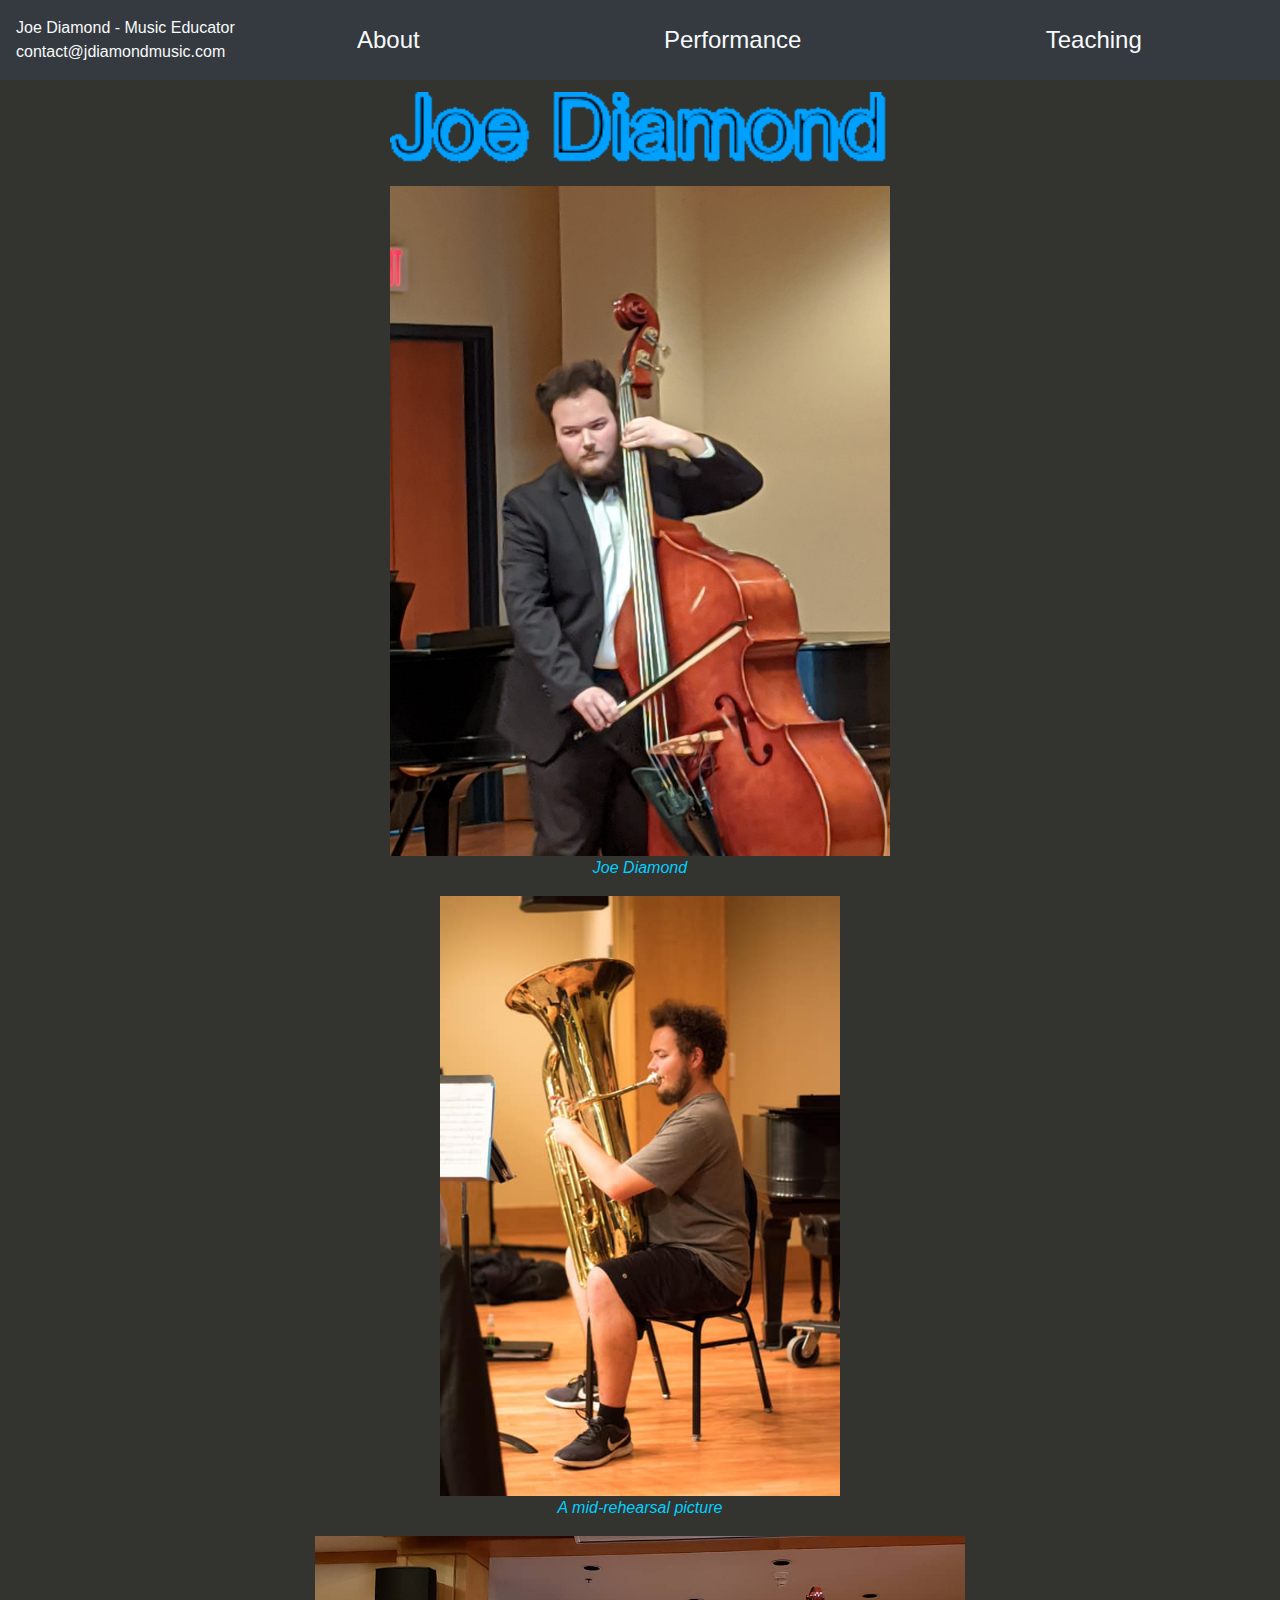
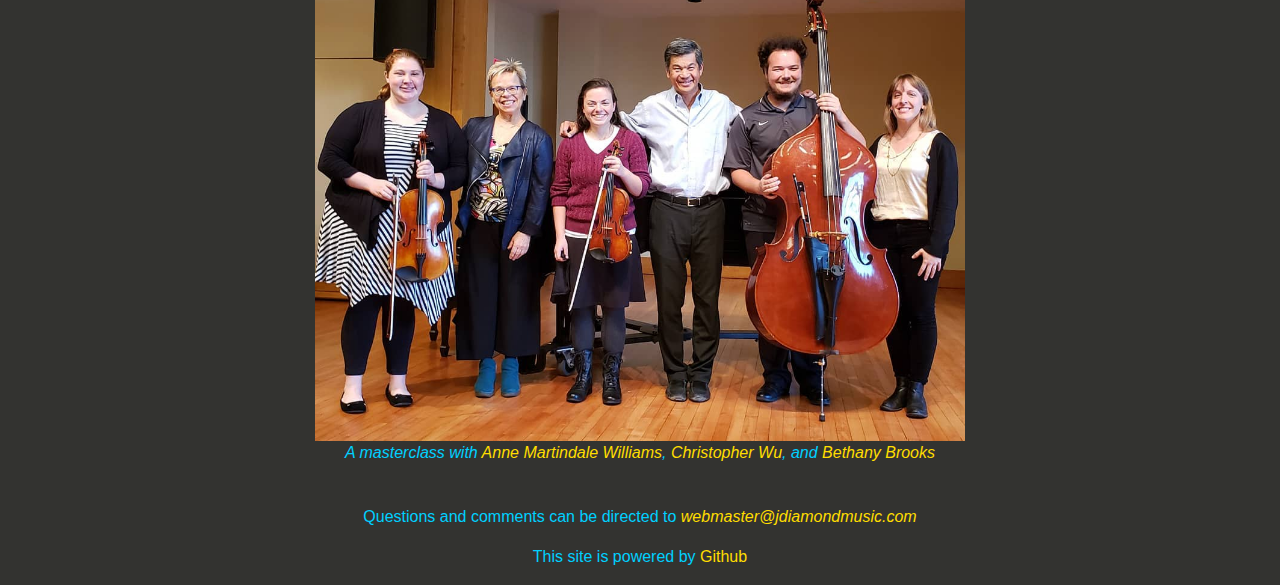
<file: index.html>
<!DOCTYPE html>
<meta charset="UTF-8">
<link rel="stylesheet" href="https://maxcdn.bootstrapcdn.com/bootstrap/4.4.1/css/bootstrap.min.css">
<script src="https://ajax.googleapis.com/ajax/libs/jquery/3.4.1/jquery.min.js"></script>
<script src="https://cdnjs.cloudflare.com/ajax/libs/popper.js/1.16.0/umd/popper.min.js"></script>
<script src="https://maxcdn.bootstrapcdn.com/bootstrap/4.4.1/js/bootstrap.min.js"></script>
<meta name="viewport" content="width=device-width, initial-scale=1">
<link rel="stylesheet" href="/styles/index.css">
<title>Joe Diamond - Music Educator</title>

<nav class="navbar navbar-expand-sm navbar-light bg-dark fixed-top">
	<span class="navbar-text">
		<a class="text-light" style="text-decoration:none;" href="/">Joe Diamond - Music Educator<br>contact@jdiamondmusic.com</a>
	</span>

	<button class="navbar-toggler" type="button" data-toggle="collapse" data-target="#collapsibleNavbar"><span class="navbar-toggler-icon"></span></button>

	<div class="collapse navbar-collapse" id="collapsibleNavbar">
		<ul class="navbar-nav nav-fill w-100">
			<li class="nav-item">
				<a class="nav-link text-light"href="/about/">About</a>
			</li>
			<li class="nav-item">
				<a class="nav-link text-light" href="/performance/">Performance</a>
			</li>
			<li class="nav-item">
				<a class="nav-link text-light" href="/teaching/">Teaching</a>
			</li>
		</ul>
	</div>
</nav>

<br>

<div class="container-fluid pt-5">
	<title>Joe Diamond</title>
	<img id="name" class="img-fluid mx-auto d-block" src="/pictures/Name.gif" height="100" width="500" alt="Animated name JoeDiamond">
	<img src="/pictures/pic1.jpg" class="img-fluid mx-auto d-block" height="500" width="500" alt="Joe Diamond performing on string bass">
	<p><em>Joe Diamond</em></p>
	<img src="/pictures/JTuba.jpg" class="img-fluid mx-auto d-block" height="550" width="400" alt="Joe Diamond playing tuba in a rehearsal">
	<p><em>A mid-rehearsal picture</em></p>
	<img src="/pictures/masterclass.jpg" class="img-fluid mx-auto d-block" height="500" width="650" alt="Joe Diamond posing with members of the Pittsburgh Symphony Orchestra after a masterclass">

	<p><em>A masterclass with
		<a href="https://pittsburghsymphony.org/pso_home/biographies/musicians/martindale-williams-anne" target="_blank" style="text-decoration:none;">Anne Martindale Williams</a>,
		<a href="https://pittsburghsymphony.org/biography/christopher-wu" target="_blank" style="text-decoration:none;">Christopher Wu</a>, and
		<a href="https://www.crescendoinstitute.org/en/faculty/collaborative_piano/bethany_brooks" target="_blank" style="text-decoration:none;">Bethany Brooks</a></em>
	</p>

	<br>

	<!-- Insert content above these p tags -->
	<p id="comm">Questions and comments can be directed to <a href="mailto: webmaster@jdiamondmusic.com"><em>webmaster@jdiamondmusic.com</em></a></p>
	<p id="comm">This site is powered by <a href="http://github.com" target="_blank">Github</a></p>
</div>
</file>
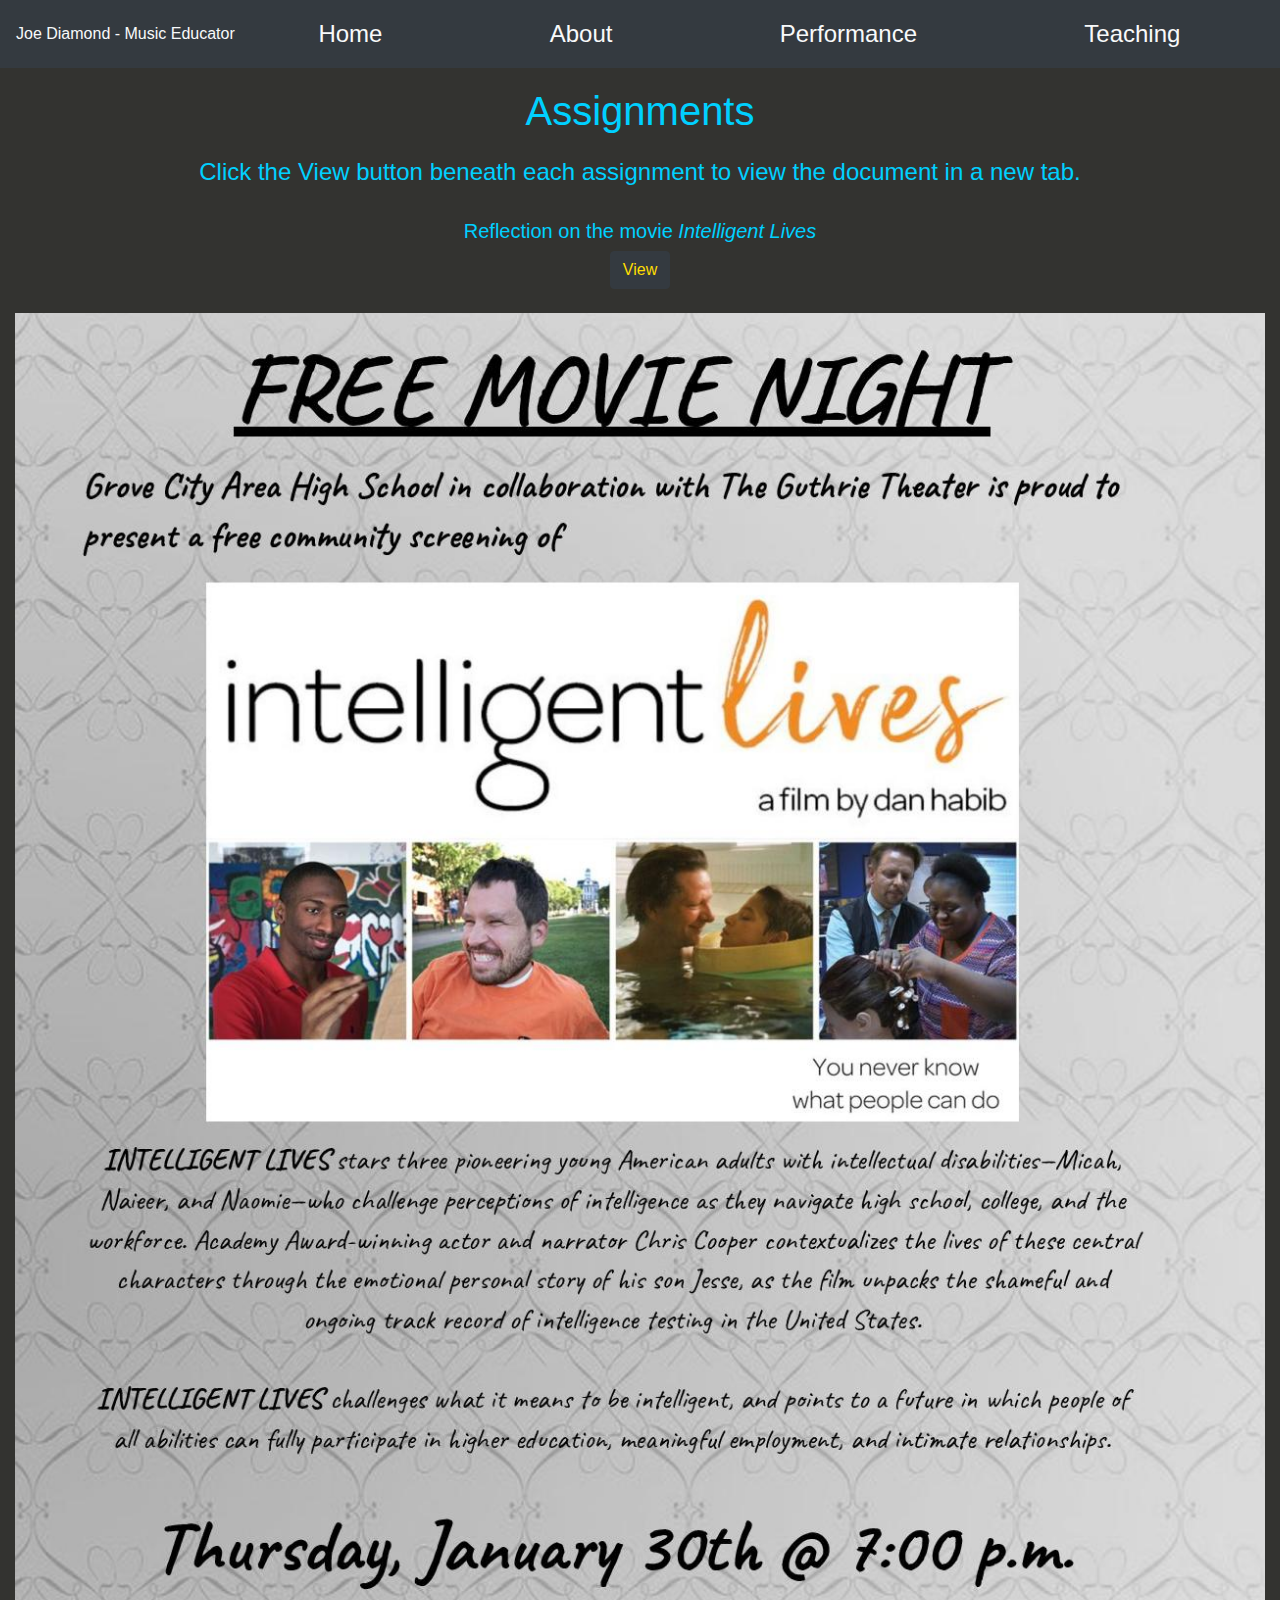
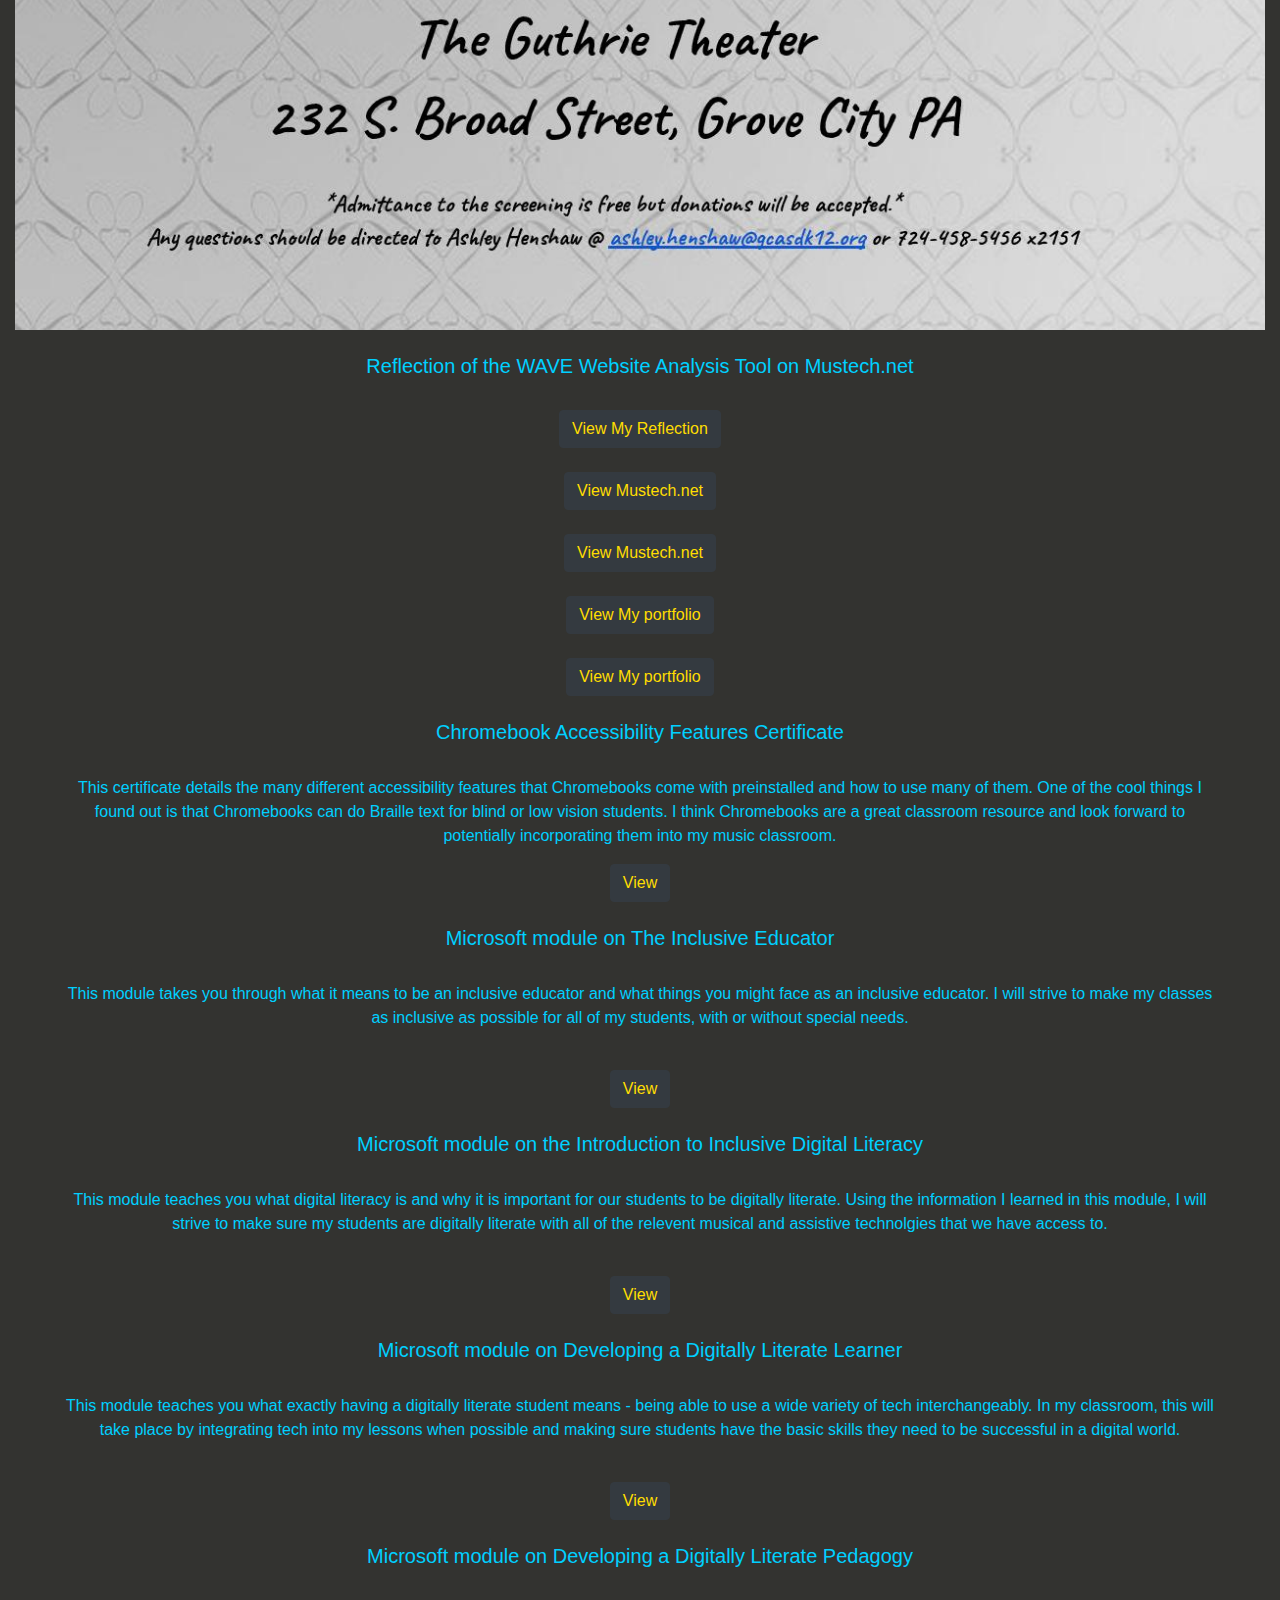
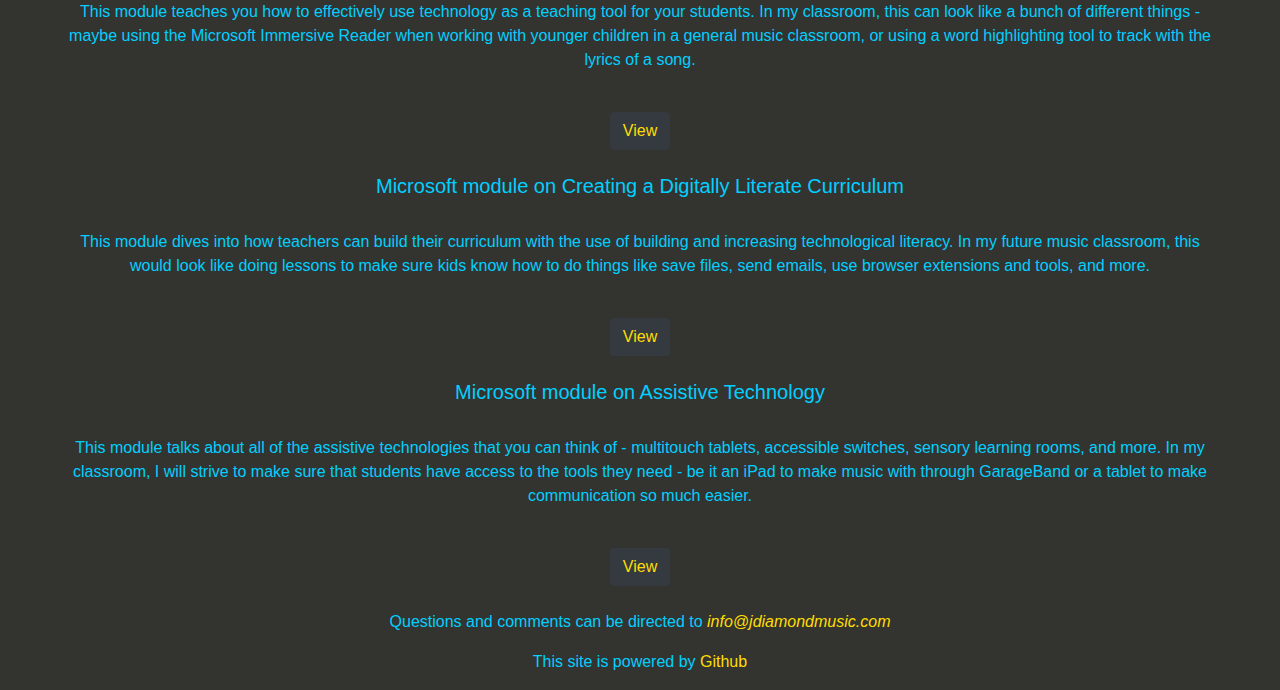
<file: assignments/index.html>
<!DOCTYPE html>
<meta charset="UTF-8">
<link rel="stylesheet" href="https://maxcdn.bootstrapcdn.com/bootstrap/4.4.1/css/bootstrap.min.css"><script src="https://ajax.googleapis.com/ajax/libs/jquery/3.4.1/jquery.min.js"></script><script src="https://cdnjs.cloudflare.com/ajax/libs/popper.js/1.16.0/umd/popper.min.js"></script><script src="https://maxcdn.bootstrapcdn.com/bootstrap/4.4.1/js/bootstrap.min.js"></script><meta name="viewport" content="width=device-width, initial-scale=1"><link rel="stylesheet" href="/styles/index.css"><title>Assignments</title><nav class="navbar navbar-expand-sm navbar-light bg-dark fixed-top"><span class="navbar-text text-light">Joe Diamond - Music Educator</span><button class="navbar-toggler" type="button" data-toggle="collapse" data-target="#collapsibleNavbar"><span class="navbar-toggler-icon"></span></button><div class="collapse navbar-collapse" id="collapsibleNavbar"><ul class="navbar-nav nav-fill w-100"><li class="nav-item"><a class="nav-link text-light" href="/">Home</a></li><li class="nav-item"><a class="nav-link text-light" href="/about/">About</a></li><li class="nav-item"><a class="nav-link text-light" href="/performance/">Performance</a></li><li class="nav-item"><a class="nav-link text-light" href="/teaching/">Teaching</a></li></ul></div></nav><br><div class="container-fluid pt-5 text-center"><h1>Assignments</h1><h4>Click the View button beneath each assignment to view the document in a new tab.</h4><!-- Insert assignments below with a p tag as the label and and a BS4 btn to download --><!-- Change the test.txt in both locations to make the download work--><br><h5>Reflection on the movie <em>Intelligent Lives</em></h5><a href="https://drive.google.com/file/d/1X2eJDZElZIJB50-L63NI1r90hLBmlDgH/view?usp=sharing" class="btn btn-dark text-center" target="_blank" role="button">View</a><br><br><img src="/pictures/IntelligentLivesEventFlyer.jpg" class="img-fluid mx-auto d-block" alt="A flyer promoting the screening of the film Intelligent Lives at a local movie theater"><br><h5>Reflection of the WAVE Website Analysis Tool on Mustech.net</h5><br><a href="/pictures/websiteaccessibilitytest.pdf" class="btn btn-dark text-center" target="_blank" role="button">View My Reflection</a><br><br><a href="/pictures/mustechWAVE.png" class="btn btn-dark text-center" target="_blank" role="button">View Mustech.net</a><br><br><a href="/pictures/mustechWAVE2.png" class="btn btn-dark text-center" target="_blank" role="button">View Mustech.net</a><br><br><a href="/pictures/portfolioWAVE.png" class="btn btn-dark text-center" target="_blank" role="button">View My portfolio</a><br><br><a href="/pictures/portfolioWAVE2.png" class="btn btn-dark text-center" target="_blank" role="button">View My portfolio</a><br><br><h5>Chromebook Accessibility Features Certificate</h5><br><p id="description">This certificate details the many different accessibility features that Chromebooks come with preinstalled and how to use many of them. One of the cool things I found out is that Chromebooks can do Braille text for blind or low vision students. I think Chromebooks are a great classroom resource and look forward to potentially incorporating them into my music classroom.</p><a href="/pictures/chromebook-cert.png" class="btn btn-dark text-center" target="_blank" role="button">View</a><br><br><h5>Microsoft module on The Inclusive Educator</h5><br><p id="description">This module takes you through what it means to be an inclusive educator and what things you might face as an inclusive educator. I will strive to make my classes as inclusive as possible for all of my students, with or without special needs.</p><br><a href="/pictures/SEDU-Microsoft4.png" class="btn btn-dark text-center" target="_blank" role="button">View</a><br><br><h5>Microsoft module on the Introduction to Inclusive Digital Literacy</h5><br><p id="description">This module teaches you what digital literacy is and why it is important for our students to be digitally literate. Using the information I learned in this module, I will strive to make sure my students are digitally literate with all of the relevent musical and assistive technolgies that we have access to.</p><br><a href="/pictures/SEDU-Microsoft5.png" class="btn btn-dark text-center" target="_blank" role="button">View</a><br><br><h5>Microsoft module on Developing a Digitally Literate Learner</h5><br><p id="description">This module teaches you what exactly having a digitally literate student means - being able to use a wide variety of tech interchangeably. In my classroom, this will take place by integrating tech into my lessons when possible and making sure students have the basic skills they need to be successful in a digital world.</p><br><a href="/pictures/SEDU-Microsoft2.png" class="btn btn-dark text-center" target="_blank" role="button">View</a><br><br><h5>Microsoft module on Developing a Digitally Literate Pedagogy</h5><br><p id="description">This module teaches you how to effectively use technology as a teaching tool for your students. In my classroom, this can look like a bunch of different things - maybe using the Microsoft Immersive Reader when working with younger children in a general music classroom, or using a word highlighting tool to track with the lyrics of a song.</p><br><a href="/pictures/SEDU-Microsoft6.png" class="btn btn-dark text-center" target="_blank" role="button">View</a><br><br><h5>Microsoft module on Creating a Digitally Literate Curriculum</h5><br><p id="description">This module dives into how teachers can build their curriculum with the use of building and increasing technological literacy. In my future music classroom, this would look like doing lessons to make sure kids know how to do things like save files, send emails, use browser extensions and tools, and more.</p><br><a href="/pictures/SEDU-Microsoft3.png" class="btn btn-dark text-center" target="_blank" role="button">View</a><br><br><h5>Microsoft module on Assistive Technology</h5><br><p id="description">This module talks about all of the assistive technologies that you can think of - multitouch tablets, accessible switches, sensory learning rooms, and more. In my classroom, I will strive to make sure that students have access to the tools they need - be it an iPad to make music with through GarageBand or a tablet to make communication so much easier.</p><br><a href="/pictures/SEDU-Microsoft1.png" class="btn btn-dark text-center" target="_blank" role="button">View</a><br></div><br><!-- Insert content above these p tags --><p id="comm">Questions and comments can be directed to <a href="mailto: info@jdiamondmusic.com"><em>info@jdiamondmusic.com</em></a></p><p id="comm">This site is powered by <a href="http://github.com" target="_blank">Github</a></p>
</file>
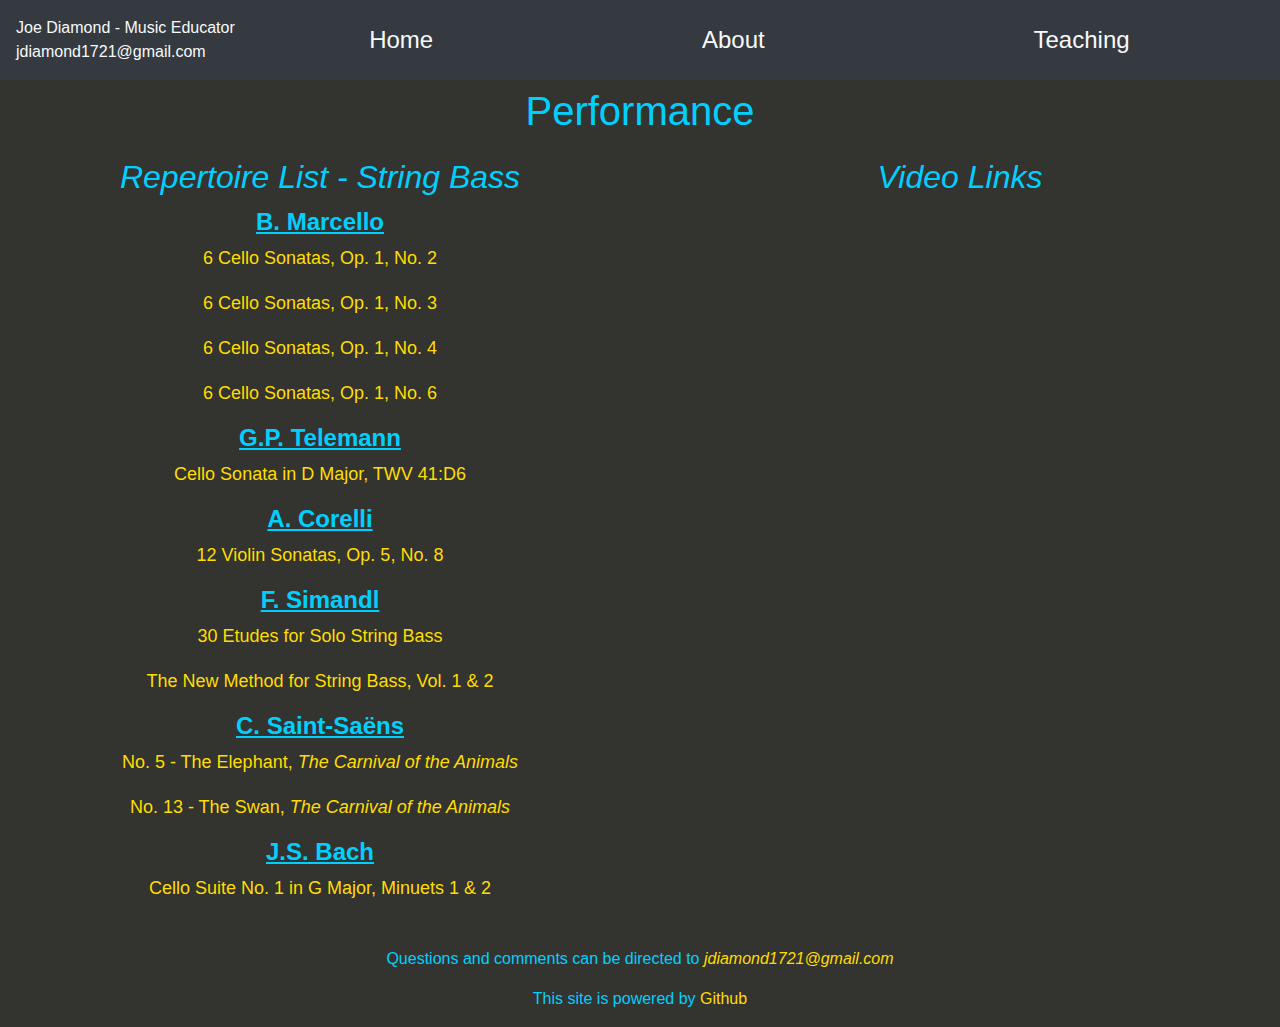
<file: performance/index.html>
<!DOCTYPE html>
<meta charset="UTF-8">
<link rel="stylesheet" href="https://maxcdn.bootstrapcdn.com/bootstrap/4.4.1/css/bootstrap.min.css">
<script src="https://ajax.googleapis.com/ajax/libs/jquery/3.4.1/jquery.min.js">
</script><script src="https://cdnjs.cloudflare.com/ajax/libs/popper.js/1.16.0/umd/popper.min.js">
</script><script src="https://maxcdn.bootstrapcdn.com/bootstrap/4.4.1/js/bootstrap.min.js">
</script><meta name="viewport" content="width=device-width, initial-scale=1"><link rel="stylesheet" href="/styles/index.css">
<title>Performance</title><nav class="navbar navbar-expand-sm navbar-light bg-dark fixed-top">
  <span class="navbar-text text-light">Joe Diamond - Music Educator<br>jdiamond1721@gmail.com</span><button class="navbar-toggler" type="button" data-toggle="collapse" data-target="#collapsibleNavbar">
  <span class="navbar-toggler-icon"></span></button><div class="collapse navbar-collapse" id="collapsibleNavbar"><ul class="navbar-nav nav-fill w-100">
  <li class="nav-item"><a class="nav-link text-light" href="/">Home</a></li><li class="nav-item"><a class="nav-link text-light" href="/about/">About</a></li>
  <li class="nav-item"><a class="nav-link text-light" href="/teaching/">Teaching</a>
  </ul></div></nav><br><div class="container-fluid pt-5"><h1>Performance</h1>
    <div class="row"><div class="col"><h2><em>Repertoire List - String Bass</em></h2><dl>
      <dt><a class="composer" href="https://www.bach-cantatas.com/Lib/Marcello-Benedetto.htm" target="_blank">B. Marcello</a></dt><dd>6 Cello Sonatas, Op. 1, No. 2</dd>
      <dd>6 Cello Sonatas, Op. 1, No. 3</dd><dd>6 Cello Sonatas, Op. 1, No. 4</dd><dd>6 Cello Sonatas, Op. 1, No. 6</dd>
      <dt><a class="composer" href="https://www.bach-cantatas.com/Lib/Telemann-Georg-Philipp.htm" target="_blank">G.P. Telemann</a></dt><dd>Cello Sonata in D Major, TWV 41:D6</dd>
      <dt><a class="composer" href="https://www.bach-cantatas.com/Lib/Corelli-Arcangelo.htm" target="_blank">A. Corelli</a></dt><dd>12 Violin Sonatas, Op. 5, No. 8</dd>
      <dt><a class="composer" href="https://dbpedia.org/page/Franz_Simandl" target="_blank">F. Simandl</a></dt><dd>30 Etudes for Solo String Bass</dd>
      <dd>The New Method for String Bass, Vol. 1 & 2</dd><dt><a class="composer" href="https://www.bach-cantatas.com/Lib/Saint-Saens-Camille.htm" target="_blank">C. Saint-Saëns</a>
      <dd>No. 5 - The Elephant, <em>The Carnival of the Animals</em></dd><dd>No. 13 - The Swan, <em>The Carnival of the Animals</em></dd></dt>
      <dt><a class="composer" href="https://bach-cantatas.com/Lib/Bach-Johann-Sebastian.htm" target="_blank">J.S. Bach</a></dt><dd>Cello Suite No. 1 in G Major, Minuets 1 & 2</dd>
      </dl></div><div class="col text-center">
    <h2 id="video-link"><em>Video Links</em></h2><br>
    <!-- To add more video links, copy the line below and replace the href and text between the tags, followed by two <br> to format properly -->
    <iframe width="560" height="315" class="img-fluid mx-auto d-block" src="https://www.youtube.com/embed/r6BRgbr3sN0" frameborder="0" allow="accelerometer; autoplay; encrypted-media; gyroscope; picture-in-picture" allowfullscreen></iframe>
    <br><br><iframe width="560" height="315" class="img-fluid mx-auto d-block" src="https://www.youtube.com/embed/TbCSaaVHWtI" frameborder="0" allow="accelerometer; autoplay; encrypted-media; gyroscope; picture-in-picture" allowfullscreen></iframe><br><br>
    <!-- add some images of me in ensembles below the <a> tags to line up with bullet lists --></div></div>
<br><!-- Insert content above these p tags --><p id="comm">Questions and comments can be directed to <a href="mailto: jdiamond1721@gmail.com"><em>jdiamond1721@gmail.com</em></a></p>
<p id="comm">This site is powered by <a href="http://github.com" target="_blank">Github</a></p></div>
</file>
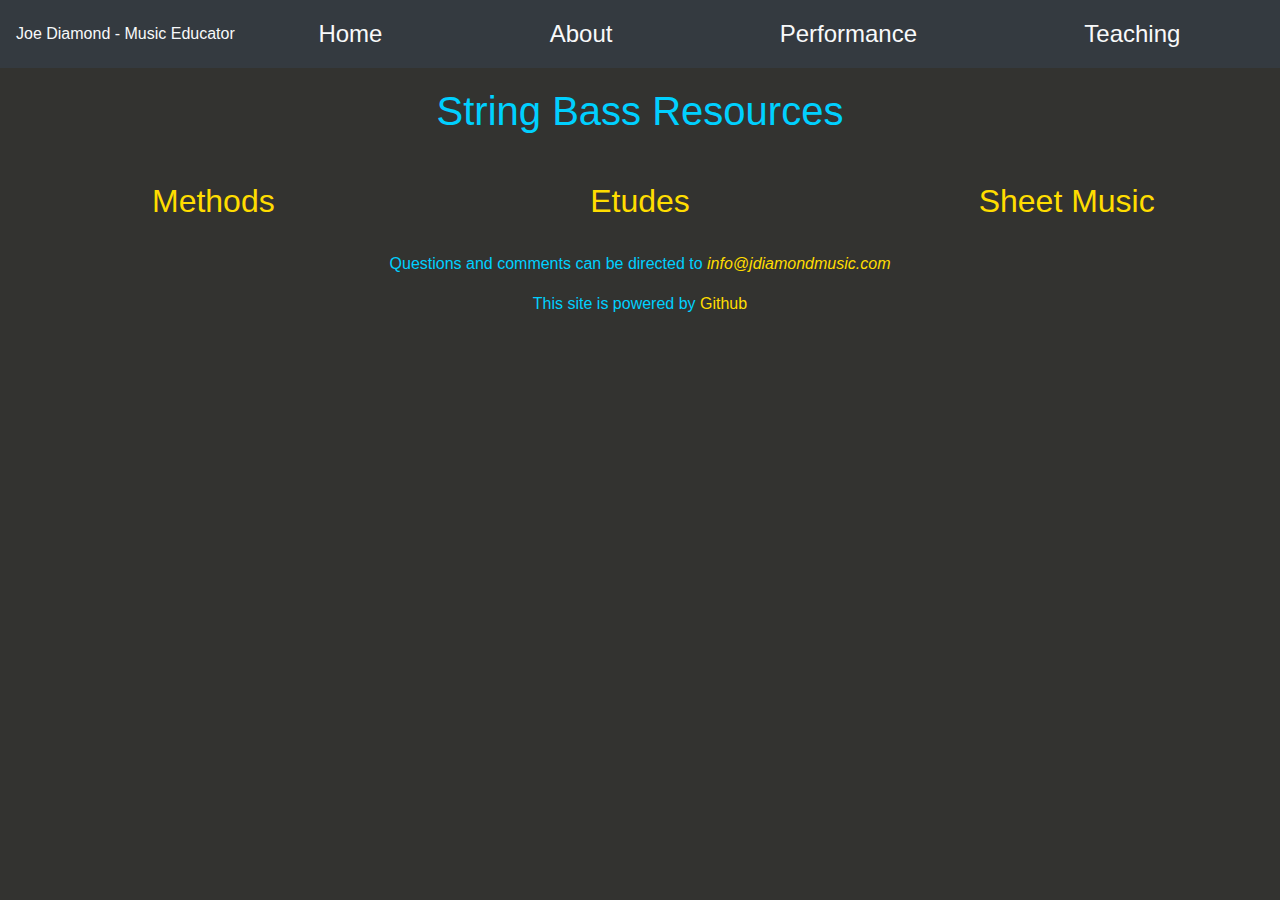
<file: resources/index.html>
<!DOCTYPE html><link rel="stylesheet" href="https://maxcdn.bootstrapcdn.com/bootstrap/4.4.1/css/bootstrap.min.css"><script src="https://ajax.googleapis.com/ajax/libs/jquery/3.4.1/jquery.min.js"></script><script src="https://cdnjs.cloudflare.com/ajax/libs/popper.js/1.16.0/umd/popper.min.js"></script><script src="https://maxcdn.bootstrapcdn.com/bootstrap/4.4.1/js/bootstrap.min.js"></script><meta name="viewport" content="width=device-width, initial-scale=1"><link rel="stylesheet" href="/styles/index.css"><title>String Bass Resources</title><nav class="navbar navbar-expand-sm navbar-light bg-dark fixed-top"><span class="navbar-text text-light">Joe Diamond - Music Educator</span><button class="navbar-toggler" type="button" data-toggle="collapse" data-target="#collapsibleNavbar"><span class="navbar-toggler-icon"></span></button><div class="collapse navbar-collapse" id="collapsibleNavbar"><ul class="navbar-nav nav-fill w-100"><li class="nav-item"><a class="nav-link text-light" href="/">Home</a></li><li class="nav-item"><a class="nav-link text-light" href="/about/">About</a></li><li class="nav-item"><a class="nav-link text-light" href="/performance/">Performance</a></li><li class="nav-item"><a class="nav-link text-light" href="/teaching/">Teaching</a></li></ul></div></nav><br>
<div class="container-fluid pt-5">
    <h1>String Bass Resources</h1><br>
    <div class="row">
        <div class="col">
            <h2><a href="/resources/methods.html">Methods</a></h2>
            <!-- <ul><li style="list-style: none;color: #ffdd00;text-align: center">Franz Simandl - The New Method For Double Bass, Vol. 1 &amp; 2</li></ul> -->
        </div>
        <div class="col">
            <h2><a href="/resources/etudes.html">Etudes</a></h2>
        </div>
        <div class="col">
            <h2><a href="/resources/sheetmusic.html">Sheet Music</a></h2>
        </div>
    </div>
    
<br><!-- Insert content above these p tags --><p id="comm">Questions and comments can be directed to <a href="mailto: info@jdiamondmusic.com"><em>info@jdiamondmusic.com</em></a></p><p id="comm">This site is powered by <a href="http://github.com" target="_blank">Github</a></p>
</file>
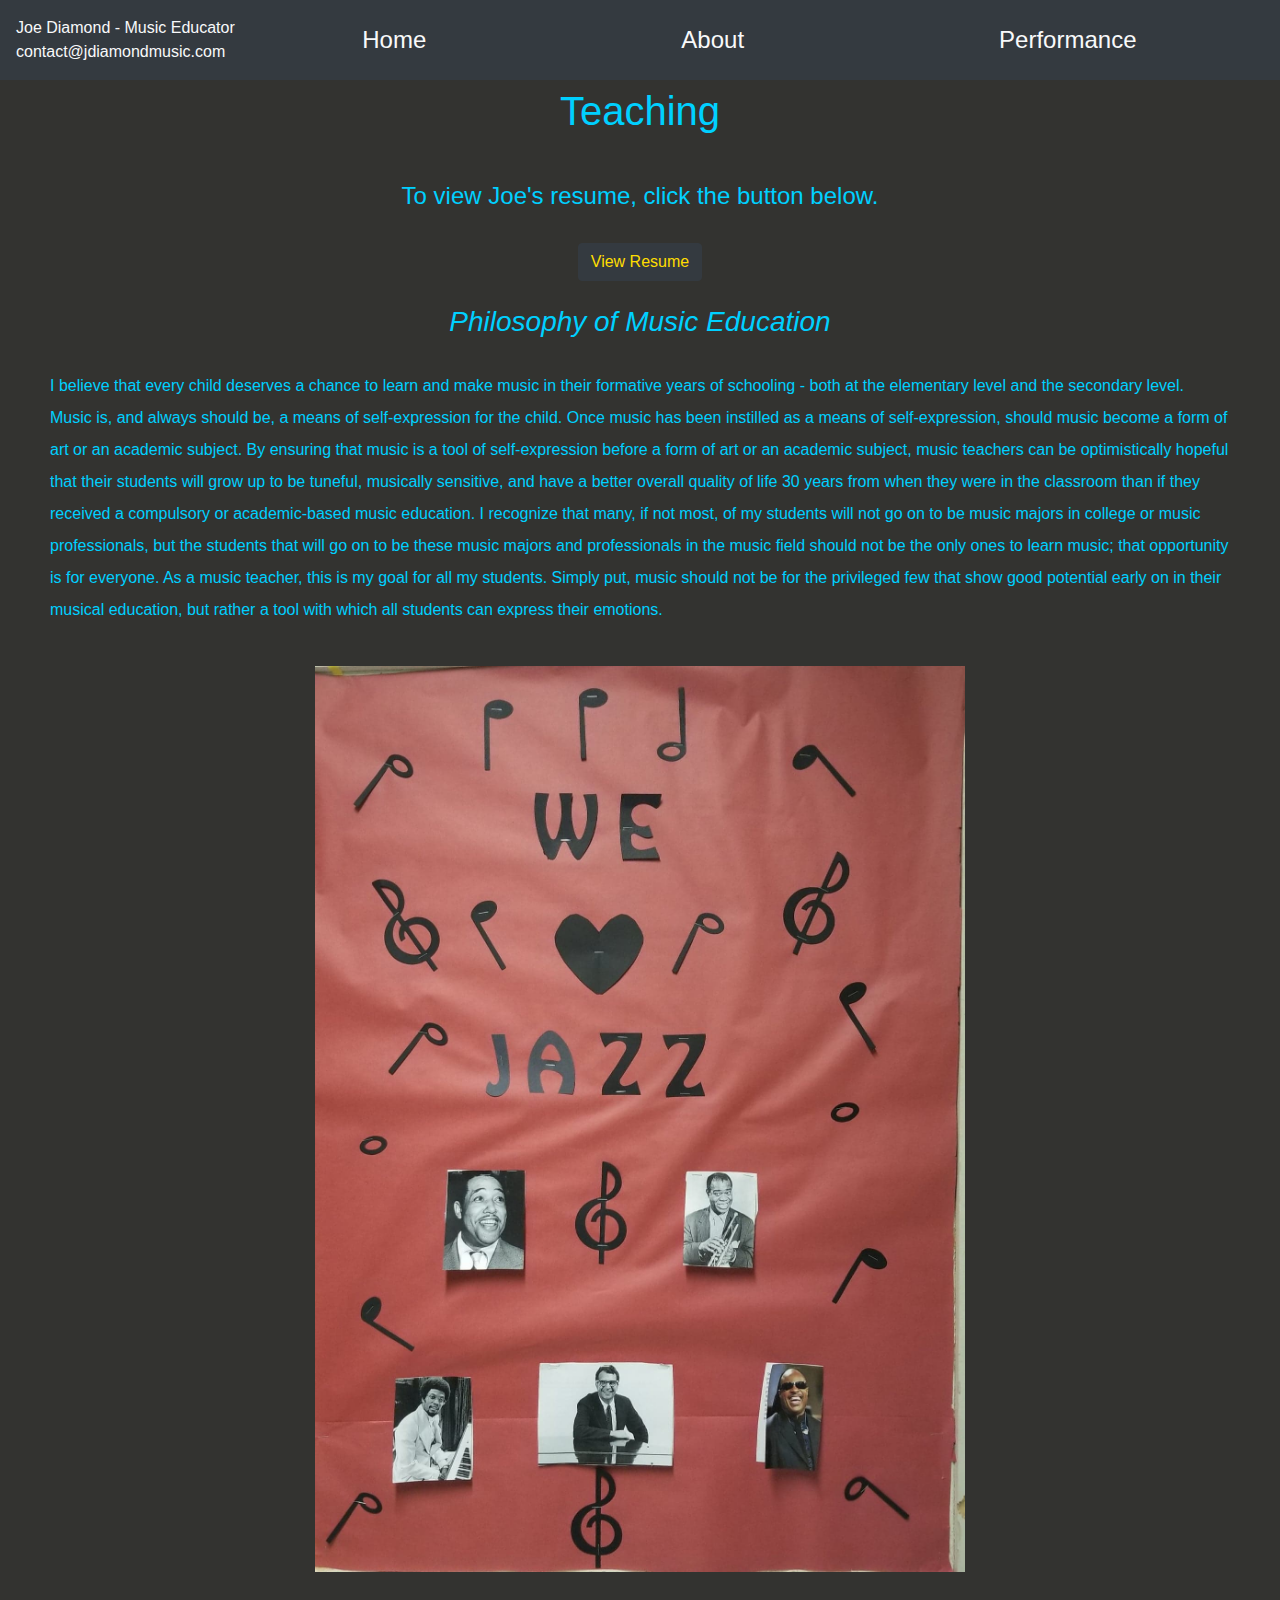
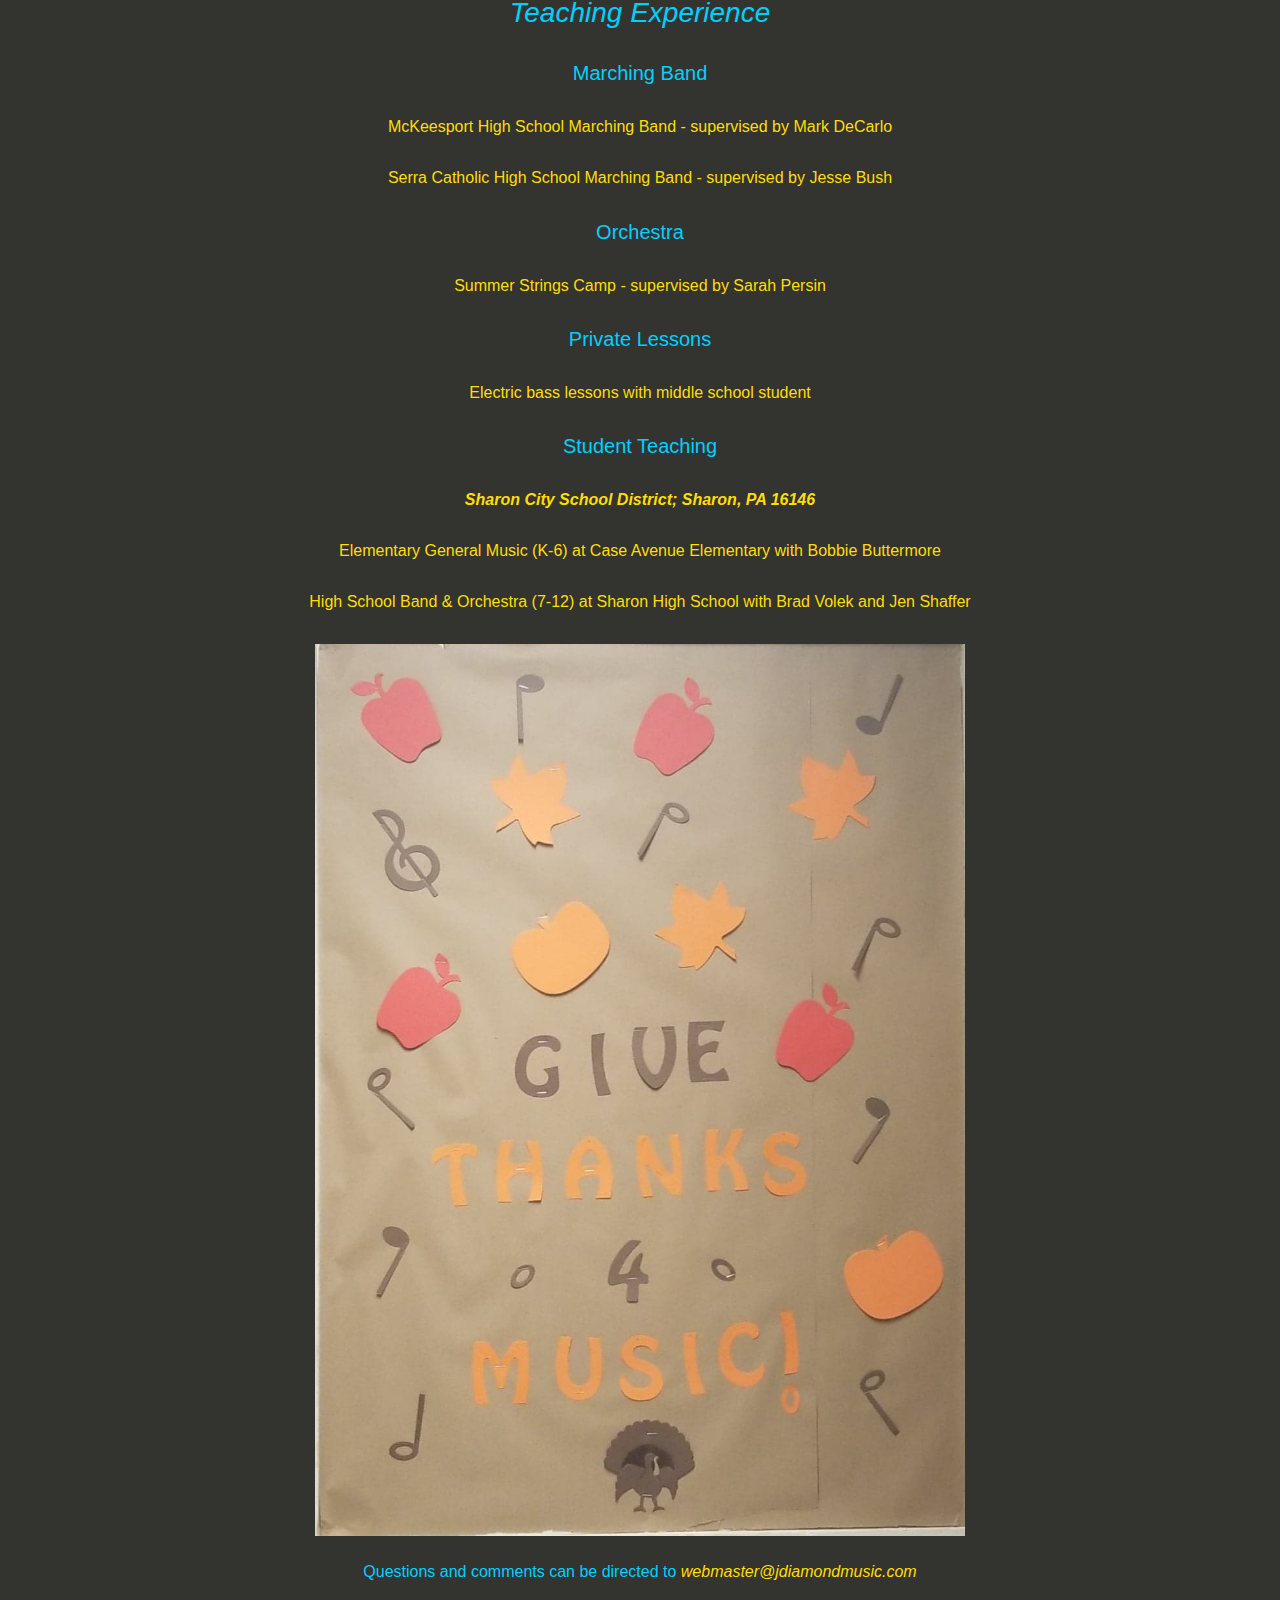
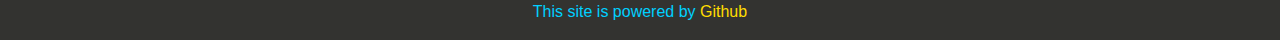
<file: teaching/index.html>
<!DOCTYPE html>
<meta charset="UTF-8">
<link rel="stylesheet"
href="https://maxcdn.bootstrapcdn.com/bootstrap/4.4.1/css/bootstrap.min.css"><script
src="https://ajax.googleapis.com/ajax/libs/jquery/3.4.1/jquery.min.js"></script><script
src="https://cdnjs.cloudflare.com/ajax/libs/popper.js/1.16.0/umd/popper.min.js"></script><script
src="https://maxcdn.bootstrapcdn.com/bootstrap/4.4.1/js/bootstrap.min.js"></script><meta
name="viewport" content="width=device-width, initial-scale=1"><link
rel="stylesheet" href="/styles/index.css"><title>Teaching</title><nav
class="navbar navbar-expand-sm navbar-light bg-dark fixed-top"><span
class="navbar-text text-light">Joe Diamond - Music Educator<br>contact@jdiamondmusic.com</span><button
class="navbar-toggler" type="button" data-toggle="collapse"
data-target="#collapsibleNavbar"><span
class="navbar-toggler-icon"></span></button><div class="collapse
navbar-collapse" id="collapsibleNavbar"><ul class="navbar-nav nav-fill
w-100"><li class="nav-item"><a class="nav-link text-light"
href="/">Home</a></li><li class="nav-item"><a class="nav-link text-light"
href="/about/">About</a></li><li class="nav-item"><a class="nav-link text-light"
href="/performance/">Performance</a></li></ul></div></nav><br><div class="container-fluid
pt-5"><h1>Teaching</h1><br><h4>To view Joe's resume, click the button
below.</h4><br><center><a href="/pictures/resume.pdf" class="btn btn-dark"
target="_blank" role="button">View Resume</a></center><br><h3
id="phil-title"><em>Philosophy of Music Education</em></h3><br><div
class="row"><p id="phil">I believe that every child deserves a chance to learn
and make music in their formative years of schooling - both at the elementary
level and the secondary level. Music is, and always should be, a means of
self-expression for the child. Once music has been instilled as a means of
self-expression, should music become a form of art or an academic subject. By
ensuring that music is a tool of self-expression before a form of art or an
academic subject, music teachers can be optimistically hopeful that their
students will grow up to be tuneful, musically sensitive, and have a better
overall quality of life 30 years from when they were in the classroom than if
they received a compulsory or academic-based music education. I recognize that
many, if not most, of my students will not go on to be music majors in college
or music professionals, but the students that will go on to be these music
majors and professionals in the music field should not be the only ones to learn
music; that opportunity is for everyone. As a music teacher, this is my goal for
all my students. Simply put, music should not be for the privileged few that
show good potential early on in their musical education, but rather a tool with
which all students can express their emotions.</p></div><br><img
src="/pictures/poster1.jpg" class="img-fluid mx-auto d-block" height="500"
width="650" alt="A Jazz musician themed bulletin board featuring 5 great jazz
composers"><br><h3 id="phil-title"><em>Teaching
Experience</em></h3><br><h5>Marching Band</h5><br><h6>McKeesport High School
Marching Band - supervised by Mark DeCarlo</h6><br><h6>Serra Catholic High
School Marching Band - supervised by Jesse
Bush</h6><br><h5>Orchestra</h5><br><h6>Summer Strings Camp - supervised by
Sarah Persin</h6><br><h5>Private Lessons</h5><br><h6>Electric bass lessons with
middle school student</h6><br><h5>Student Teaching</h5><br>
  <h6><b><i>Sharon City School District; Sharon, PA 16146</i></b></h6><br><h6>Elementary General Music (K-6) at Case Avenue Elementary with Bobbie Buttermore</h6>
  <br>
  <h6>High School Band & Orchestra (7-12) at Sharon High School with Brad Volek and Jen Shaffer</h6><br></div><img src="/pictures/poster2.jpg" class="img-fluid mx-auto
d-block" height="500" width="650" alt="A Thanksgiving themed bulletin board
saying Give Thanks for Music"><br><!-- Insert content above these p tags --><p
id="comm">Questions and comments can be directed to <a href="mailto:
webmaster@jdiamondmusic.com"><em>webmaster@jdiamondmusic.com</em></a></p><p id="comm">This
site is powered by <a href="http://github.com" target="_blank">Github</a></p>
</file>
<file: styles/index.css>
h1 {
    color: #00d0ff;
    text-align: center;
    padding-top: 15px;
    padding-bottom: 15px;
}

body {background-color: #333330;}

a:link {color: #ffdd00;}

a:visited {color: #ffffff;}

a:hover {color: #00d0ff;}

img {
    display: block;
    margin-left: auto;
    margin-right: auto;
}

a#comm {
    color: #00d0ff;
    font-size: 16px;
    text-align: center;
}

#name {
    padding-bottom:20px;
    padding-top:20px;
}

dd {
    color: #ffdd00;
    font-size: 18px;
    padding-top: 5px;
    padding-bottom: 5px;
    text-align: center;
}

#video-link,dt,#comm {text-align: center;}

#link {
    text-decoration: underline;
    padding: 10px;
    font-size: 20px;
}

a.composer {
    color: #00d0ff;
    text-decoration: underline;
    font-size: 24px;
    text-align: center;
}

a#comm:hover {text-decoration: none;}

a.composer:hover {color: greenyellow;}

#phil {
    color: #00d0ff;
    padding: 0px 50px;
    text-align: left;
    line-height: 2.0;
}

p,h2,h4,h5,#phil-title {
    color: #00d0ff;
    text-align: center;
}

h6 {
    color:#ffdd00;
    text-align:center;
}

#description {padding: 0px 50px;}

.nav-link {font-size:24px;}

.nav-link:hover {color:#000000;}
</file>
